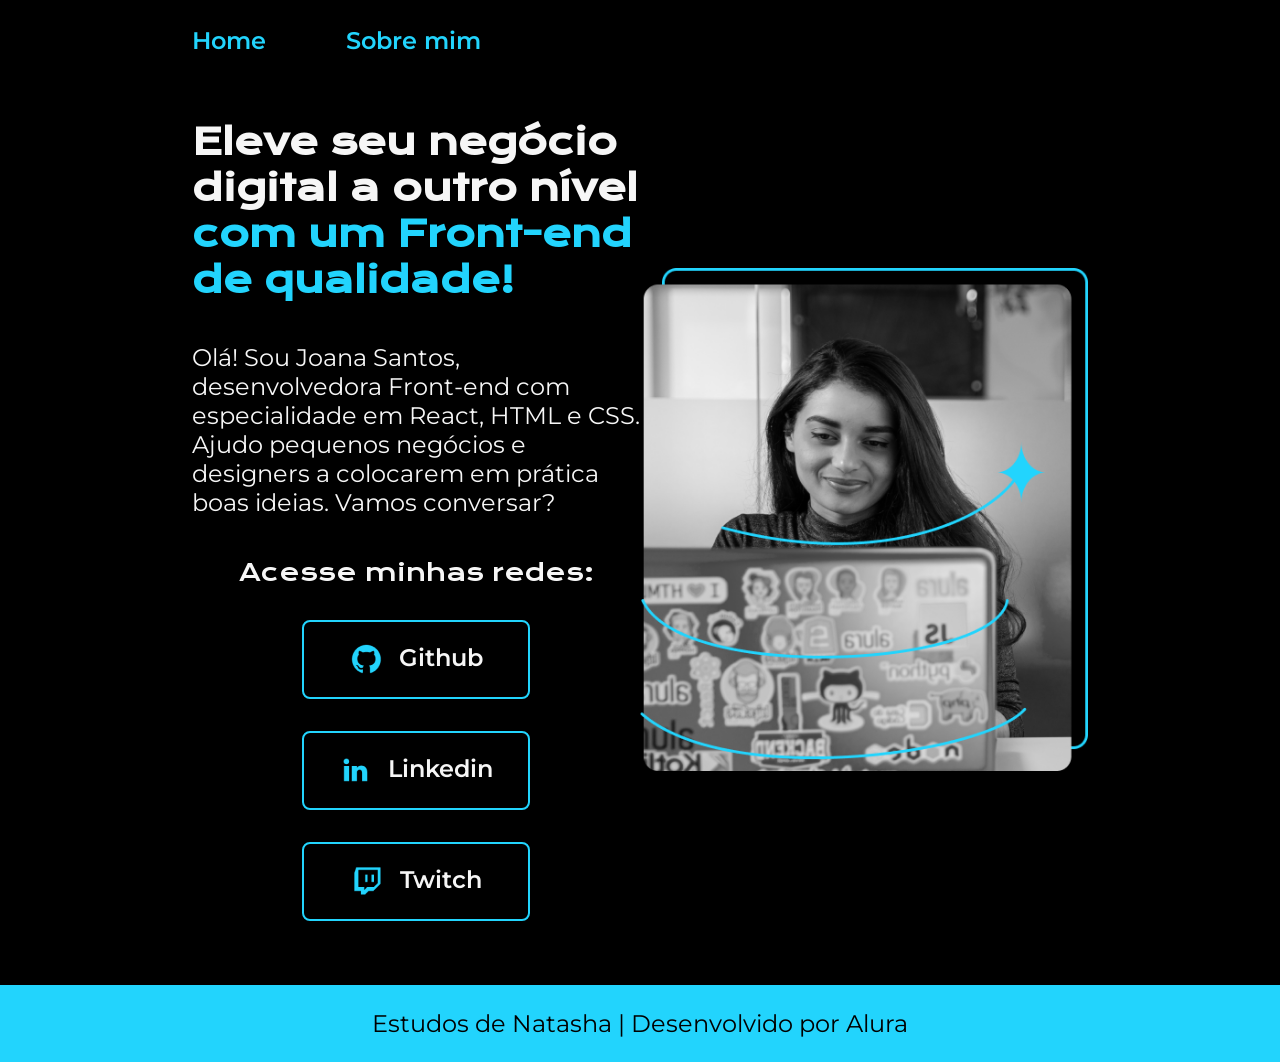
<file: index.html>
<!DOCTYPE html>
<html lang="pt-br">

<head>
    <meta charset="UTF-8">
    <meta http-equiv="X-UA-Compatible" content="IE=edge">
    <meta name="viewport" content="width=device-width, initial-scale=1.0">
    <title>Portfolio</title>
    <link rel="stylesheet" href="./styles/style.css">
</head>

<body>
    <header class="cabecalho">
        <nav class="cabecalho__menu">
            <a class="cabecalho__menu__link" href="index.html">Home</a>
            <a class="cabecalho__menu__link" href="about.html">Sobre mim</a>
        </nav>
    </header>
    <main class="apresentacao">
        <section class="apresentacao__conteudo">
            <h1 class="apresentacao__conteudo__titulo">Eleve seu negócio digital a outro nível<strong 
            class="titulo-destaque"> com um Front-end de qualidade!
            </strong></h1>
            <p class="apresentacao__conteudo__texto">Olá! Sou Joana Santos, desenvolvedora
            Front-end com especialidade em React, HTML e
            CSS. Ajudo pequenos negócios e designers a
            colocarem em prática boas ideias. Vamos
            conversar?</p>
            <div class="apresentacao__links">
                <h2 class="apresentacao__links__subtitulo">Acesse minhas redes:</h2>
                <a class="apresentacao__links__navegacao" href="https://github.com/"><img src="./assets/github.png">Github</a>
                <a class="apresentacao__links__navegacao" href="https://linkedin.com/"><img src="./assets/linkedin.png">Linkedin</a>
                <a class="apresentacao__links__navegacao" href="https://twitch.com/"><img src="./assets/twitch.png">Twitch</a>
            </div>
        </section>
        <img class="apresentacao__imagem" src="./assets/imagem.png" alt="Foto da Joana Santos programando">
    </main>
    <footer class="rodape">
        <p>Estudos de Natasha | Desenvolvido por Alura</p>
    </footer>
</body>

</html>
</file>
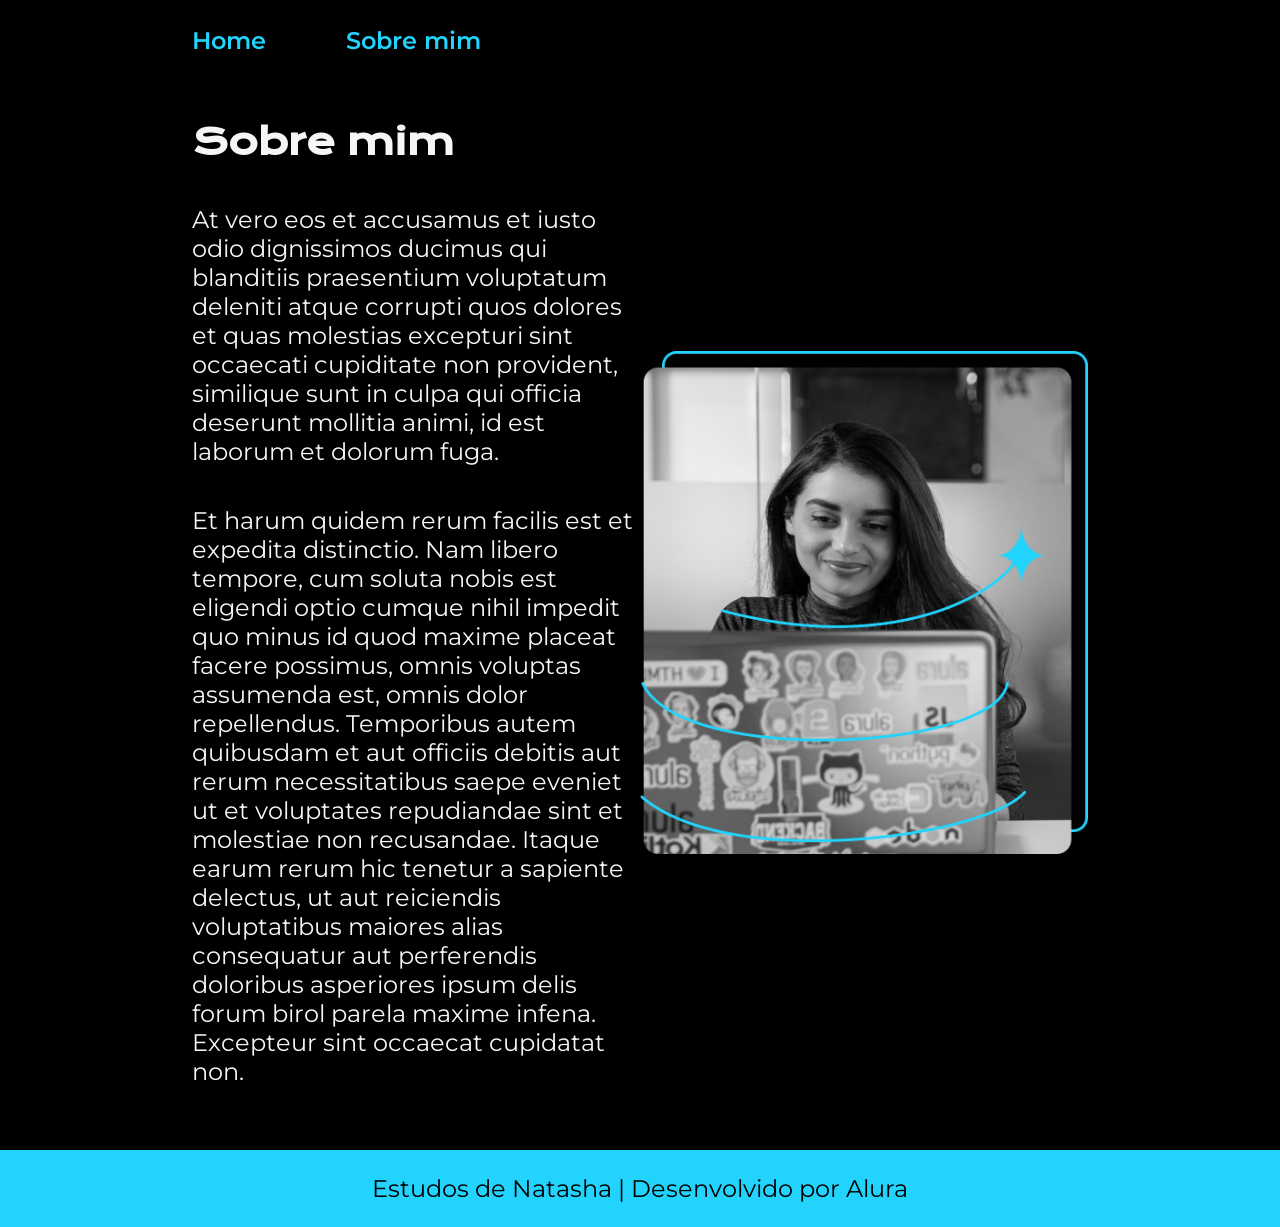
<file: about.html>
<!DOCTYPE html>
<html lang="en">
<head>
    <meta charset="UTF-8">
    <meta name="viewport" content="width=device-width, initial-scale=1.0">
    <title>Sobre mim</title>
    <link rel="stylesheet" href="./styles/style.css">
</head>
<body>
    <header class="cabecalho">
        <nav class="cabecalho__menu">
            <a class="cabecalho__menu__link" href="index.html">Home</a>
            <a class="cabecalho__menu__link" href="about.html">Sobre mim</a>
        </nav>
    </header>
   <main class="apresentacao">
    <section class="apresentacao__conteudo">
        <h1 class="apresentacao__conteudo__titulo">Sobre mim</h1>
        <p class="apresentacao__conteudo__texto">At vero eos et accusamus et iusto odio dignissimos ducimus qui blanditiis praesentium voluptatum deleniti atque corrupti quos dolores et quas molestias excepturi sint occaecati cupiditate non provident, similique sunt in culpa qui officia deserunt mollitia animi, id est laborum et dolorum fuga.</p>
        <p class="apresentacao__conteudo__texto">Et harum quidem rerum facilis est et expedita distinctio. Nam libero tempore, cum soluta nobis est eligendi optio cumque nihil impedit quo minus id quod maxime placeat facere possimus, omnis voluptas assumenda est, omnis dolor repellendus. Temporibus autem quibusdam et aut officiis debitis aut rerum necessitatibus saepe eveniet ut et voluptates repudiandae sint et molestiae non recusandae. Itaque earum rerum hic tenetur a sapiente delectus, ut aut reiciendis voluptatibus maiores alias consequatur aut perferendis doloribus asperiores ipsum delis forum birol parela maxime infena. Excepteur sint occaecat cupidatat non.</p>
    </section>
    <img class="apresentacao__imagem" src="./assets/imagem.png" alt="Foto da Joana Santos programando">
   </main>
   <footer class="rodape">
    <p>Estudos de Natasha | Desenvolvido por Alura</p>
</footer>
</body>
</html>
</file>
<file: styles/style.css>
@import url('https://fonts.googleapis.com/css2?family=Krona+One&family=Montserrat:wght@400;600&display=swap');

:root {
    --cor-primaria: #000000;
    --cor-secundaria: #F6F6F6;
    --cor-terciaria: #22D4FD;
    --cor-hover: #272727;

    --fonte-primaria: 'Krona One', sans-serif;
    --fonte-secundaria: 'Montserrat', sans-serif;
}

*{
    margin: 0;
    padding: 0;
}

body {
    box-sizing: border-box;
    background-color: var(--cor-primaria);
    color: var(--cor-secundaria);
}

.cabecalho {
    padding: 2% 0 0 15%;
}

.cabecalho__menu {
    display: flex;
    gap: 80px;
}

.cabecalho__menu__link {
    font-family: var(--fonte-secundaria);
    font-size: 1.5rem;
    font-weight: 600;
    color:var(--cor-terciaria);
    text-decoration: none;
}

.apresentacao {
    padding: 5% 15%;
    display: flex;
    align-items: center;
    justify-content: space-between;
}
.apresentacao__conteudo {
    width: 50%;
    display: flex;
    flex-direction: column;
    gap: 40px;
}

.apresentacao__conteudo__titulo {
    font-size: 2.25rem;
    font-family: var(--fonte-primaria);
}

.titulo-destaque {
    color: var(--cor-terciaria);
}

.apresentacao__conteudo__texto {
    font-size: 1.5rem;
    font-family: var(--fonte-secundaria);
}

.apresentacao__links__subtitulo {
    font-family: var(--fonte-primaria);
    font-weight: 400;
    font-size: 1.5rem;
}

.apresentacao__links {
    display: flex;
    flex-direction: column;
    justify-content: space-between;
    align-items: center;
    gap: 32px;
}

.apresentacao__links__navegacao {
    display: flex;
    justify-content: center;
    gap: 16px;
    border: 2px solid var(--cor-terciaria);
    width: 50%;
    text-align: center;
    border-radius: 8px;
    font-size: 1.5rem;
    font-weight: 600;
    padding: 21.5px 0;
    text-decoration: none;
    color: var(--cor-secundaria);
    font-family: var(--fonte-secundaria);
}

.apresentacao__links__link:hover {
    background-color: var(--cor-hover);
}

.apresentacao__imagem {
    width: 50%;
}

.rodape {
    padding: 24px;
    color: var(--cor-primaria);
    background-color: var(--cor-terciaria);
    text-align: center;
    font-family: var(--fonte-secundaria);
    font-size: 1.5rem;
    font-weight: 400;
}

@media(max-width: 1200px) {
    .cabecalho {
        padding: 10%;
    }

    .cabecalho__menu {
        justify-content: center;
    }
    .apresentacao {
        flex-direction: column-reverse;
        padding: 5%;
    }

    .apresentacao__conteudo {
        width: auto;
    }

}
</file>
